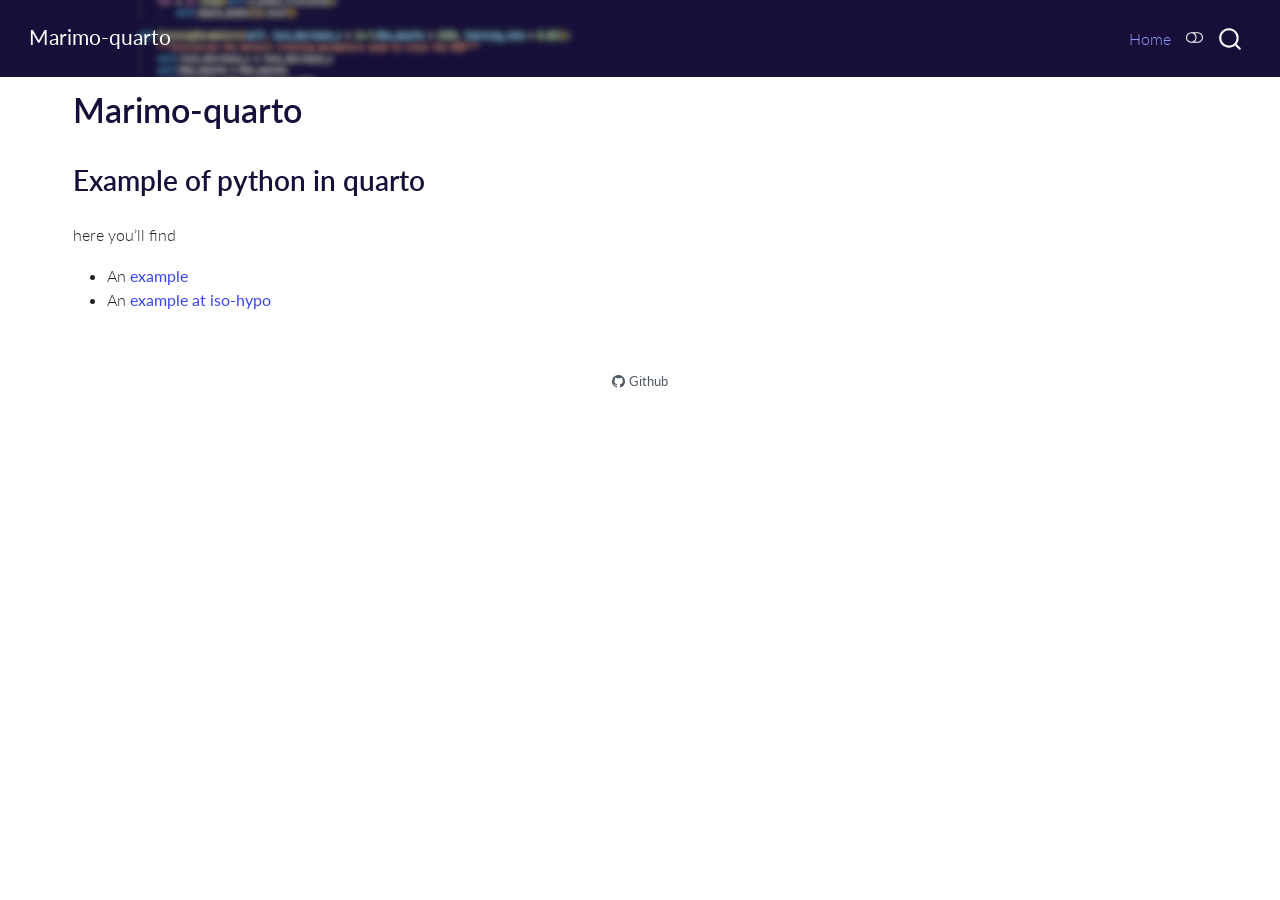
<file: index.html>
<!DOCTYPE html>
<html xmlns="http://www.w3.org/1999/xhtml" lang="en" xml:lang="en"><head>

<meta charset="utf-8">
<meta name="generator" content="quarto-1.9.36">

<meta name="viewport" content="width=device-width, initial-scale=1.0, user-scalable=yes">


<title>Marimo-quarto</title>
<style>
/* Default styles provided by pandoc.
** See https://pandoc.org/MANUAL.html#variables-for-html for config info.
*/
code{white-space: pre-wrap;}
span.smallcaps{font-variant: small-caps;}
div.columns{display: flex; gap: min(4vw, 1.5em);}
div.column{flex: auto; overflow-x: auto;}
div.hanging-indent{margin-left: 1.5em; text-indent: -1.5em;}
ul.task-list{list-style: none;}
ul.task-list li input[type="checkbox"] {
  width: 0.8em;
  margin: 0 0.8em 0.2em -1em; /* quarto-specific, see https://github.com/quarto-dev/quarto-cli/issues/4556 */ 
  vertical-align: middle;
}
</style>


<script src="site_libs/quarto-nav/quarto-nav.js"></script>
<script src="site_libs/quarto-nav/headroom.min.js"></script>
<script src="site_libs/clipboard/clipboard.min.js"></script>
<script src="site_libs/quarto-search/autocomplete.umd.js"></script>
<script src="site_libs/quarto-search/fuse.min.js"></script>
<script src="site_libs/quarto-search/quarto-search.js"></script>
<meta name="quarto:offset" content="./">
<link href="./avatar.jpg" rel="icon" type="image/jpeg">
<script src="site_libs/quarto-html/quarto.js" type="module"></script>
<script src="site_libs/quarto-html/tabsets/tabsets.js" type="module"></script>
<script src="site_libs/quarto-html/popper.min.js"></script>
<script src="site_libs/quarto-html/tippy.umd.min.js"></script>
<link href="site_libs/quarto-html/tippy.css" rel="stylesheet">
<link href="site_libs/quarto-html/quarto-syntax-highlighting-845c23b38eaddc0f92fda52bfe77a8c8.css" rel="stylesheet" class="quarto-color-scheme" id="quarto-text-highlighting-styles">
<link href="site_libs/quarto-html/quarto-syntax-highlighting-dark-f418161beb48e0141c760e455f12af2c.css" rel="stylesheet" class="quarto-color-scheme quarto-color-alternate" id="quarto-text-highlighting-styles">
<link href="site_libs/quarto-html/quarto-syntax-highlighting-845c23b38eaddc0f92fda52bfe77a8c8.css" rel="stylesheet" class="quarto-color-scheme-extra" id="quarto-text-highlighting-styles">
<script src="site_libs/bootstrap/bootstrap.min.js"></script>
<link href="site_libs/bootstrap/bootstrap-icons.css" rel="stylesheet">
<link href="site_libs/bootstrap/bootstrap-b2cf4f1b6a3353290bc41d07b6e8951a.min.css" rel="stylesheet" append-hash="true" class="quarto-color-scheme" id="quarto-bootstrap" data-mode="light">
<link href="site_libs/bootstrap/bootstrap-dark-81d19ff853a390d6dc60d216c344fd90.min.css" rel="stylesheet" append-hash="true" class="quarto-color-scheme quarto-color-alternate" id="quarto-bootstrap" data-mode="dark">
<link href="site_libs/bootstrap/bootstrap-b2cf4f1b6a3353290bc41d07b6e8951a.min.css" rel="stylesheet" append-hash="true" class="quarto-color-scheme-extra" id="quarto-bootstrap" data-mode="light">
<script id="quarto-search-options" type="application/json">{
  "location": "navbar",
  "copy-button": false,
  "collapse-after": 3,
  "panel-placement": "end",
  "type": "overlay",
  "limit": 50,
  "keyboard-shortcut": [
    "f",
    "/",
    "s"
  ],
  "show-item-context": false,
  "language": {
    "search-no-results-text": "No results",
    "search-matching-documents-text": "matching documents",
    "search-copy-link-title": "Copy link to search",
    "search-hide-matches-text": "Hide additional matches",
    "search-more-match-text": "more match in this document",
    "search-more-matches-text": "more matches in this document",
    "search-clear-button-title": "Clear",
    "search-text-placeholder": "",
    "search-detached-cancel-button-title": "Cancel",
    "search-submit-button-title": "Submit",
    "search-label": "Search"
  }
}</script>


<link rel="stylesheet" href="styles.css">
<meta property="og:title" content="Marimo-quarto">
<meta property="og:description" content="Marimo quarto test">
<meta property="og:image" content="https://AlexandreDabySeesaram.github.io/quarto_python/avatar.jpg">
<meta property="og:site_name" content="Marimo-quarto">
</head>

<body class="nav-fixed quarto-light"><script id="quarto-html-before-body" type="application/javascript">
    const toggleBodyColorMode = (bsSheetEl) => {
      const mode = bsSheetEl.getAttribute("data-mode");
      const bodyEl = window.document.querySelector("body");
      if (mode === "dark") {
        bodyEl.classList.add("quarto-dark");
        bodyEl.classList.remove("quarto-light");
      } else {
        bodyEl.classList.add("quarto-light");
        bodyEl.classList.remove("quarto-dark");
      }
    }
    const toggleBodyColorPrimary = () => {
      const bsSheetEl = window.document.querySelector("link#quarto-bootstrap:not([rel=disabled-stylesheet])");
      if (bsSheetEl) {
        toggleBodyColorMode(bsSheetEl);
      }
    }
    const setColorSchemeToggle = (alternate) => {
      const toggles = window.document.querySelectorAll('.quarto-color-scheme-toggle');
      for (let i=0; i < toggles.length; i++) {
        const toggle = toggles[i];
        if (toggle) {
          if (alternate) {
            toggle.classList.add("alternate");
          } else {
            toggle.classList.remove("alternate");
          }
        }
      }
    };
    const toggleColorMode = (alternate) => {
      // Switch the stylesheets
      const primaryStylesheets = window.document.querySelectorAll('link.quarto-color-scheme:not(.quarto-color-alternate)');
      const alternateStylesheets = window.document.querySelectorAll('link.quarto-color-scheme.quarto-color-alternate');
      manageTransitions('#quarto-margin-sidebar .nav-link', false);
      if (alternate) {
        // note: dark is layered on light, we don't disable primary!
        enableStylesheet(alternateStylesheets);
        for (const sheetNode of alternateStylesheets) {
          if (sheetNode.id === "quarto-bootstrap") {
            toggleBodyColorMode(sheetNode);
          }
        }
      } else {
        disableStylesheet(alternateStylesheets);
        enableStylesheet(primaryStylesheets)
        toggleBodyColorPrimary();
      }
      manageTransitions('#quarto-margin-sidebar .nav-link', true);
      // Switch the toggles
      setColorSchemeToggle(alternate)
      // Hack to workaround the fact that safari doesn't
      // properly recolor the scrollbar when toggling (#1455)
      if (navigator.userAgent.indexOf('Safari') > 0 && navigator.userAgent.indexOf('Chrome') == -1) {
        manageTransitions("body", false);
        window.scrollTo(0, 1);
        setTimeout(() => {
          window.scrollTo(0, 0);
          manageTransitions("body", true);
        }, 40);
      }
    }
    const disableStylesheet = (stylesheets) => {
      for (let i=0; i < stylesheets.length; i++) {
        const stylesheet = stylesheets[i];
        stylesheet.rel = 'disabled-stylesheet';
      }
    }
    const enableStylesheet = (stylesheets) => {
      for (let i=0; i < stylesheets.length; i++) {
        const stylesheet = stylesheets[i];
        if(stylesheet.rel !== 'stylesheet') { // for Chrome, which will still FOUC without this check
          stylesheet.rel = 'stylesheet';
        }
      }
    }
    const manageTransitions = (selector, allowTransitions) => {
      const els = window.document.querySelectorAll(selector);
      for (let i=0; i < els.length; i++) {
        const el = els[i];
        if (allowTransitions) {
          el.classList.remove('notransition');
        } else {
          el.classList.add('notransition');
        }
      }
    }
    const isFileUrl = () => {
      return window.location.protocol === 'file:';
    }
    const hasAlternateSentinel = () => {
      let styleSentinel = getColorSchemeSentinel();
      if (styleSentinel !== null) {
        return styleSentinel === "alternate";
      } else {
        return false;
      }
    }
    const setStyleSentinel = (alternate) => {
      const value = alternate ? "alternate" : "default";
      if (!isFileUrl()) {
        window.localStorage.setItem("quarto-color-scheme", value);
      } else {
        localAlternateSentinel = value;
      }
    }
    const getColorSchemeSentinel = () => {
      if (!isFileUrl()) {
        const storageValue = window.localStorage.getItem("quarto-color-scheme");
        return storageValue != null ? storageValue : localAlternateSentinel;
      } else {
        return localAlternateSentinel;
      }
    }
    const toggleGiscusIfUsed = (isAlternate, darkModeDefault) => {
      const baseTheme = document.querySelector('#giscus-base-theme')?.value ?? 'light';
      const alternateTheme = document.querySelector('#giscus-alt-theme')?.value ?? 'dark';
      let newTheme = '';
      if(authorPrefersDark) {
        newTheme = isAlternate ? baseTheme : alternateTheme;
      } else {
        newTheme = isAlternate ? alternateTheme : baseTheme;
      }
      const changeGiscusTheme = () => {
        // From: https://github.com/giscus/giscus/issues/336
        const sendMessage = (message) => {
          const iframe = document.querySelector('iframe.giscus-frame');
          if (!iframe) return;
          iframe.contentWindow.postMessage({ giscus: message }, 'https://giscus.app');
        }
        sendMessage({
          setConfig: {
            theme: newTheme
          }
        });
      }
      const isGiscussLoaded = window.document.querySelector('iframe.giscus-frame') !== null;
      if (isGiscussLoaded) {
        changeGiscusTheme();
      }
    };
    const authorPrefersDark = false;
    const darkModeDefault = authorPrefersDark;
      document.querySelector('link#quarto-text-highlighting-styles.quarto-color-scheme-extra').rel = 'disabled-stylesheet';
      document.querySelector('link#quarto-bootstrap.quarto-color-scheme-extra').rel = 'disabled-stylesheet';
    let localAlternateSentinel = darkModeDefault ? 'alternate' : 'default';
    // Dark / light mode switch
    window.quartoToggleColorScheme = () => {
      // Read the current dark / light value
      let toAlternate = !hasAlternateSentinel();
      toggleColorMode(toAlternate);
      setStyleSentinel(toAlternate);
      toggleGiscusIfUsed(toAlternate, darkModeDefault);
      window.dispatchEvent(new Event('resize'));
    };
    // Switch to dark mode if need be
    if (hasAlternateSentinel()) {
      toggleColorMode(true);
    } else {
      toggleColorMode(false);
    }
  </script>

<div id="quarto-search-results"></div>
  <header id="quarto-header" class="headroom fixed-top">
    <nav class="navbar navbar-expand-lg " data-bs-theme="dark">
      <div class="navbar-container container-fluid">
      <div class="navbar-brand-container mx-auto">
    <a class="navbar-brand" href="./index.html">
    <span class="navbar-title">Marimo-quarto</span>
    </a>
  </div>
            <div id="quarto-search" class="" title="Search"></div>
          <button class="navbar-toggler" type="button" data-bs-toggle="collapse" data-bs-target="#navbarCollapse" aria-controls="navbarCollapse" role="menu" aria-expanded="false" aria-label="Toggle navigation" onclick="if (window.quartoToggleHeadroom) { window.quartoToggleHeadroom(); }">
  <span class="navbar-toggler-icon"></span>
</button>
          <div class="collapse navbar-collapse" id="navbarCollapse">
            <ul class="navbar-nav navbar-nav-scroll ms-auto">
  <li class="nav-item">
    <a class="nav-link active" href="./index.html" aria-current="page"> 
<span class="menu-text">Home</span></a>
  </li>  
</ul>
          </div> <!-- /navcollapse -->
            <div class="quarto-navbar-tools">
  <a href="" class="quarto-color-scheme-toggle quarto-navigation-tool  px-1" onclick="window.quartoToggleColorScheme(); return false;" title="Toggle dark mode"><i class="bi"></i></a>
</div>
      </div> <!-- /container-fluid -->
    </nav>
</header>
<!-- content -->
<div id="quarto-content" class="quarto-container page-columns page-rows-contents page-layout-full page-navbar">
<!-- sidebar -->
<!-- margin-sidebar -->
    
<!-- main -->
<div class="quarto-about-marquee column-page">
  <div class="about-image-container">
  </div>
  <div class="about-contents">
    <header id="title-block-header" class="quarto-title-block default">
<div class="quarto-title">
<h1 class="title">Marimo-quarto</h1>
</div>
<div class="quarto-title-meta column-page">
  </div>
</header> <main class="content column-page" id="quarto-document-content">

<section id="example-of-python-in-quarto" class="level2">
<h2 data-anchor-id="example-of-python-in-quarto">Example of python in quarto</h2>
<p>here you’ll find</p>
<ul>
<li>An <a href="./salaries.html">example</a></li>
<li>An <a href="./salaries_iso_hypo.html">example at iso-hypo</a></li>
</ul>


</section>
<a onclick="window.scrollTo(0, 0); return false;" role="button" id="quarto-back-to-top"><i class="bi bi-arrow-up"></i> Back to top</a></main> 
    <div class="about-footer"><div class="about-links">
  <a href="https://github.com/AlexandreDabySeesaram/marimo-quarto" class="about-link" rel="" target="">
    <i class="bi bi-github"></i>
     <span class="about-link-text">Github</span>
  </a>
</div>
</div>
  </div>
</div>
 <!-- /main -->
<script id="quarto-html-after-body" type="application/javascript">
  window.document.addEventListener("DOMContentLoaded", function (event) {
    // Ensure there is a toggle, if there isn't float one in the top right
    if (window.document.querySelector('.quarto-color-scheme-toggle') === null) {
      const a = window.document.createElement('a');
      a.classList.add('top-right');
      a.classList.add('quarto-color-scheme-toggle');
      a.href = "";
      a.onclick = function() { try { window.quartoToggleColorScheme(); } catch {} return false; };
      const i = window.document.createElement("i");
      i.classList.add('bi');
      a.appendChild(i);
      window.document.body.appendChild(a);
    }
    setColorSchemeToggle(hasAlternateSentinel())
    const isCodeAnnotation = (el) => {
      for (const clz of el.classList) {
        if (clz.startsWith('code-annotation-')) {                     
          return true;
        }
      }
      return false;
    }
    const onCopySuccess = function(e) {
      // button target
      const button = e.trigger;
      // don't keep focus
      button.blur();
      // flash "checked"
      button.classList.add('code-copy-button-checked');
      var currentTitle = button.getAttribute("title");
      button.setAttribute("title", "Copied!");
      let tooltip;
      if (window.bootstrap) {
        button.setAttribute("data-bs-toggle", "tooltip");
        button.setAttribute("data-bs-placement", "left");
        button.setAttribute("data-bs-title", "Copied!");
        tooltip = new bootstrap.Tooltip(button, 
          { trigger: "manual", 
            customClass: "code-copy-button-tooltip",
            offset: [0, -8]});
        tooltip.show();    
      }
      setTimeout(function() {
        if (tooltip) {
          tooltip.hide();
          button.removeAttribute("data-bs-title");
          button.removeAttribute("data-bs-toggle");
          button.removeAttribute("data-bs-placement");
        }
        button.setAttribute("title", currentTitle);
        button.classList.remove('code-copy-button-checked');
      }, 1000);
      // clear code selection
      e.clearSelection();
    }
    const getTextToCopy = function(trigger) {
      const outerScaffold = trigger.parentElement.cloneNode(true);
      const codeEl = outerScaffold.querySelector('code');
      for (const childEl of codeEl.children) {
        if (isCodeAnnotation(childEl)) {
          childEl.remove();
        }
      }
      return codeEl.innerText;
    }
    const clipboard = new window.ClipboardJS('.code-copy-button:not([data-in-quarto-modal])', {
      text: getTextToCopy
    });
    clipboard.on('success', onCopySuccess);
    if (window.document.getElementById('quarto-embedded-source-code-modal')) {
      const clipboardModal = new window.ClipboardJS('.code-copy-button[data-in-quarto-modal]', {
        text: getTextToCopy,
        container: window.document.getElementById('quarto-embedded-source-code-modal')
      });
      clipboardModal.on('success', onCopySuccess);
    }
      var localhostRegex = new RegExp(/^(?:http|https):\/\/localhost\:?[0-9]*\//);
      var mailtoRegex = new RegExp(/^mailto:/);
        var filterRegex = new RegExp("https:\/\/AlexandreDabySeesaram\.github\.io\/quarto_python\/");
      var isInternal = (href) => {
          return filterRegex.test(href) || localhostRegex.test(href) || mailtoRegex.test(href);
      }
      // Inspect non-navigation links and adorn them if external
     var links = window.document.querySelectorAll('a[href]:not(.nav-link):not(.navbar-brand):not(.toc-action):not(.sidebar-link):not(.sidebar-item-toggle):not(.pagination-link):not(.no-external):not([aria-hidden]):not(.dropdown-item):not(.quarto-navigation-tool):not(.about-link)');
      for (var i=0; i<links.length; i++) {
        const link = links[i];
        if (!isInternal(link.href)) {
          // undo the damage that might have been done by quarto-nav.js in the case of
          // links that we want to consider external
          if (link.dataset.originalHref !== undefined) {
            link.href = link.dataset.originalHref;
          }
        }
      }
    function tippyHover(el, contentFn, onTriggerFn, onUntriggerFn) {
      const config = {
        allowHTML: true,
        maxWidth: 500,
        delay: 100,
        arrow: false,
        appendTo: function(el) {
            return el.parentElement;
        },
        interactive: true,
        interactiveBorder: 10,
        theme: 'quarto',
        placement: 'bottom-start',
      };
      if (contentFn) {
        config.content = contentFn;
      }
      if (onTriggerFn) {
        config.onTrigger = onTriggerFn;
      }
      if (onUntriggerFn) {
        config.onUntrigger = onUntriggerFn;
      }
      window.tippy(el, config); 
    }
    const noterefs = window.document.querySelectorAll('a[role="doc-noteref"]');
    for (var i=0; i<noterefs.length; i++) {
      const ref = noterefs[i];
      tippyHover(ref, function() {
        // use id or data attribute instead here
        let href = ref.getAttribute('data-footnote-href') || ref.getAttribute('href');
        try { href = new URL(href).hash; } catch {}
        const id = href.replace(/^#\/?/, "");
        const note = window.document.getElementById(id);
        if (note) {
          return note.innerHTML;
        } else {
          return "";
        }
      });
    }
    const xrefs = window.document.querySelectorAll('a.quarto-xref');
    const processXRef = (id, note) => {
      // Strip column container classes
      const stripColumnClz = (el) => {
        el.classList.remove("page-full", "page-columns");
        if (el.children) {
          for (const child of el.children) {
            stripColumnClz(child);
          }
        }
      }
      stripColumnClz(note)
      if (id === null || id.startsWith('sec-')) {
        // Special case sections, only their first couple elements
        const container = document.createElement("div");
        if (note.children && note.children.length > 2) {
          container.appendChild(note.children[0].cloneNode(true));
          for (let i = 1; i < note.children.length; i++) {
            const child = note.children[i];
            if (child.tagName === "P" && child.innerText === "") {
              continue;
            } else {
              container.appendChild(child.cloneNode(true));
              break;
            }
          }
          if (window.Quarto?.typesetMath) {
            window.Quarto.typesetMath(container);
          }
          return container.innerHTML
        } else {
          if (window.Quarto?.typesetMath) {
            window.Quarto.typesetMath(note);
          }
          return note.innerHTML;
        }
      } else {
        // Remove any anchor links if they are present
        const anchorLink = note.querySelector('a.anchorjs-link');
        if (anchorLink) {
          anchorLink.remove();
        }
        if (window.Quarto?.typesetMath) {
          window.Quarto.typesetMath(note);
        }
        if (note.classList.contains("callout")) {
          return note.outerHTML;
        } else {
          return note.innerHTML;
        }
      }
    }
    for (var i=0; i<xrefs.length; i++) {
      const xref = xrefs[i];
      tippyHover(xref, undefined, function(instance) {
        instance.disable();
        let url = xref.getAttribute('href');
        let hash = undefined; 
        if (url.startsWith('#')) {
          hash = url;
        } else {
          try { hash = new URL(url).hash; } catch {}
        }
        if (hash) {
          const id = hash.replace(/^#\/?/, "");
          const note = window.document.getElementById(id);
          if (note !== null) {
            try {
              const html = processXRef(id, note.cloneNode(true));
              instance.setContent(html);
            } finally {
              instance.enable();
              instance.show();
            }
          } else {
            // See if we can fetch this
            fetch(url.split('#')[0])
            .then(res => res.text())
            .then(html => {
              const parser = new DOMParser();
              const htmlDoc = parser.parseFromString(html, "text/html");
              const note = htmlDoc.getElementById(id);
              if (note !== null) {
                const html = processXRef(id, note);
                instance.setContent(html);
              } 
            }).finally(() => {
              instance.enable();
              instance.show();
            });
          }
        } else {
          // See if we can fetch a full url (with no hash to target)
          // This is a special case and we should probably do some content thinning / targeting
          fetch(url)
          .then(res => res.text())
          .then(html => {
            const parser = new DOMParser();
            const htmlDoc = parser.parseFromString(html, "text/html");
            const note = htmlDoc.querySelector('main.content');
            if (note !== null) {
              // This should only happen for chapter cross references
              // (since there is no id in the URL)
              // remove the first header
              if (note.children.length > 0 && note.children[0].tagName === "HEADER") {
                note.children[0].remove();
              }
              const html = processXRef(null, note);
              instance.setContent(html);
            } 
          }).finally(() => {
            instance.enable();
            instance.show();
          });
        }
      }, function(instance) {
      });
    }
        let selectedAnnoteEl;
        const selectorForAnnotation = ( cell, annotation) => {
          let cellAttr = 'data-code-cell="' + cell + '"';
          let lineAttr = 'data-code-annotation="' +  annotation + '"';
          const selector = 'span[' + cellAttr + '][' + lineAttr + ']';
          return selector;
        }
        const selectCodeLines = (annoteEl) => {
          const doc = window.document;
          const targetCell = annoteEl.getAttribute("data-target-cell");
          const targetAnnotation = annoteEl.getAttribute("data-target-annotation");
          const annoteSpan = window.document.querySelector(selectorForAnnotation(targetCell, targetAnnotation));
          const lines = annoteSpan.getAttribute("data-code-lines").split(",");
          const lineIds = lines.map((line) => {
            return targetCell + "-" + line;
          })
          let top = null;
          let height = null;
          let parent = null;
          if (lineIds.length > 0) {
              //compute the position of the single el (top and bottom and make a div)
              const el = window.document.getElementById(lineIds[0]);
              top = el.offsetTop;
              height = el.offsetHeight;
              parent = el.parentElement.parentElement;
            if (lineIds.length > 1) {
              const lastEl = window.document.getElementById(lineIds[lineIds.length - 1]);
              const bottom = lastEl.offsetTop + lastEl.offsetHeight;
              height = bottom - top;
            }
            if (top !== null && height !== null && parent !== null) {
              // cook up a div (if necessary) and position it 
              let div = window.document.getElementById("code-annotation-line-highlight");
              if (div === null) {
                div = window.document.createElement("div");
                div.setAttribute("id", "code-annotation-line-highlight");
                div.style.position = 'absolute';
                parent.appendChild(div);
              }
              div.style.top = top - 2 + "px";
              div.style.height = height + 4 + "px";
              div.style.left = 0;
              let gutterDiv = window.document.getElementById("code-annotation-line-highlight-gutter");
              if (gutterDiv === null) {
                gutterDiv = window.document.createElement("div");
                gutterDiv.setAttribute("id", "code-annotation-line-highlight-gutter");
                gutterDiv.style.position = 'absolute';
                const codeCell = window.document.getElementById(targetCell);
                const gutter = codeCell.querySelector('.code-annotation-gutter');
                gutter.appendChild(gutterDiv);
              }
              gutterDiv.style.top = top - 2 + "px";
              gutterDiv.style.height = height + 4 + "px";
            }
            selectedAnnoteEl = annoteEl;
          }
        };
        const unselectCodeLines = () => {
          const elementsIds = ["code-annotation-line-highlight", "code-annotation-line-highlight-gutter"];
          elementsIds.forEach((elId) => {
            const div = window.document.getElementById(elId);
            if (div) {
              div.remove();
            }
          });
          selectedAnnoteEl = undefined;
        };
          // Handle positioning of the toggle
      window.addEventListener(
        "resize",
        throttle(() => {
          elRect = undefined;
          if (selectedAnnoteEl) {
            selectCodeLines(selectedAnnoteEl);
          }
        }, 10)
      );
      function throttle(fn, ms) {
      let throttle = false;
      let timer;
        return (...args) => {
          if(!throttle) { // first call gets through
              fn.apply(this, args);
              throttle = true;
          } else { // all the others get throttled
              if(timer) clearTimeout(timer); // cancel #2
              timer = setTimeout(() => {
                fn.apply(this, args);
                timer = throttle = false;
              }, ms);
          }
        };
      }
        // Attach click handler to the DT
        const annoteDls = window.document.querySelectorAll('dt[data-target-cell]');
        for (const annoteDlNode of annoteDls) {
          annoteDlNode.addEventListener('click', (event) => {
            const clickedEl = event.target;
            if (clickedEl !== selectedAnnoteEl) {
              unselectCodeLines();
              const activeEl = window.document.querySelector('dt[data-target-cell].code-annotation-active');
              if (activeEl) {
                activeEl.classList.remove('code-annotation-active');
              }
              selectCodeLines(clickedEl);
              clickedEl.classList.add('code-annotation-active');
            } else {
              // Unselect the line
              unselectCodeLines();
              clickedEl.classList.remove('code-annotation-active');
            }
          });
        }
    const findCites = (el) => {
      const parentEl = el.parentElement;
      if (parentEl) {
        const cites = parentEl.dataset.cites;
        if (cites) {
          return {
            el,
            cites: cites.split(' ')
          };
        } else {
          return findCites(el.parentElement)
        }
      } else {
        return undefined;
      }
    };
    var bibliorefs = window.document.querySelectorAll('a[role="doc-biblioref"]');
    for (var i=0; i<bibliorefs.length; i++) {
      const ref = bibliorefs[i];
      const citeInfo = findCites(ref);
      if (citeInfo) {
        tippyHover(citeInfo.el, function() {
          var popup = window.document.createElement('div');
          citeInfo.cites.forEach(function(cite) {
            var citeDiv = window.document.createElement('div');
            citeDiv.classList.add('hanging-indent');
            citeDiv.classList.add('csl-entry');
            var biblioDiv = window.document.getElementById('ref-' + cite);
            if (biblioDiv) {
              citeDiv.innerHTML = biblioDiv.innerHTML;
            }
            popup.appendChild(citeDiv);
          });
          return popup.innerHTML;
        });
      }
    }
  });
  </script>
</div> <!-- /content -->




</body></html>
</file>
<file: site_libs/quarto-html/tippy.css>
.tippy-box[data-animation=fade][data-state=hidden]{opacity:0}[data-tippy-root]{max-width:calc(100vw - 10px)}.tippy-box{position:relative;background-color:#333;color:#fff;border-radius:4px;font-size:14px;line-height:1.4;white-space:normal;outline:0;transition-property:transform,visibility,opacity}.tippy-box[data-placement^=top]>.tippy-arrow{bottom:0}.tippy-box[data-placement^=top]>.tippy-arrow:before{bottom:-7px;left:0;border-width:8px 8px 0;border-top-color:initial;transform-origin:center top}.tippy-box[data-placement^=bottom]>.tippy-arrow{top:0}.tippy-box[data-placement^=bottom]>.tippy-arrow:before{top:-7px;left:0;border-width:0 8px 8px;border-bottom-color:initial;transform-origin:center bottom}.tippy-box[data-placement^=left]>.tippy-arrow{right:0}.tippy-box[data-placement^=left]>.tippy-arrow:before{border-width:8px 0 8px 8px;border-left-color:initial;right:-7px;transform-origin:center left}.tippy-box[data-placement^=right]>.tippy-arrow{left:0}.tippy-box[data-placement^=right]>.tippy-arrow:before{left:-7px;border-width:8px 8px 8px 0;border-right-color:initial;transform-origin:center right}.tippy-box[data-inertia][data-state=visible]{transition-timing-function:cubic-bezier(.54,1.5,.38,1.11)}.tippy-arrow{width:16px;height:16px;color:#333}.tippy-arrow:before{content:"";position:absolute;border-color:transparent;border-style:solid}.tippy-content{position:relative;padding:5px 9px;z-index:1}
</file>
<file: site_libs/quarto-html/quarto-syntax-highlighting-845c23b38eaddc0f92fda52bfe77a8c8.css>
/* quarto syntax highlight colors */
:root {
  --quarto-hl-ot-color: #003B4F;
  --quarto-hl-at-color: #657422;
  --quarto-hl-ss-color: #20794D;
  --quarto-hl-an-color: #5E5E5E;
  --quarto-hl-fu-color: #4758AB;
  --quarto-hl-st-color: #20794D;
  --quarto-hl-cf-color: #003B4F;
  --quarto-hl-op-color: #5E5E5E;
  --quarto-hl-er-color: #AD0000;
  --quarto-hl-bn-color: #AD0000;
  --quarto-hl-al-color: #AD0000;
  --quarto-hl-va-color: #111111;
  --quarto-hl-bu-color: inherit;
  --quarto-hl-ex-color: inherit;
  --quarto-hl-pp-color: #AD0000;
  --quarto-hl-in-color: #5E5E5E;
  --quarto-hl-vs-color: #20794D;
  --quarto-hl-wa-color: #5E5E5E;
  --quarto-hl-do-color: #5E5E5E;
  --quarto-hl-im-color: #00769E;
  --quarto-hl-ch-color: #20794D;
  --quarto-hl-dt-color: #AD0000;
  --quarto-hl-fl-color: #AD0000;
  --quarto-hl-co-color: #5E5E5E;
  --quarto-hl-cv-color: #5E5E5E;
  --quarto-hl-cn-color: #8f5902;
  --quarto-hl-sc-color: #5E5E5E;
  --quarto-hl-dv-color: #AD0000;
  --quarto-hl-kw-color: #003B4F;
}

/* other quarto variables */
:root {
  --quarto-font-monospace: SFMono-Regular, Menlo, Monaco, Consolas, "Liberation Mono", "Courier New", monospace;
}

/* syntax highlight based on Pandoc's rules */
pre > code.sourceCode > span {
  color: #003B4F;
}

code.sourceCode > span {
  color: #003B4F;
}

div.sourceCode,
div.sourceCode pre.sourceCode {
  color: #003B4F;
}

/* Normal */
code span {
  color: #003B4F;
}

/* Alert */
code span.al {
  color: #AD0000;
  font-style: inherit;
}

/* Annotation */
code span.an {
  color: #5E5E5E;
  font-style: inherit;
}

/* Attribute */
code span.at {
  color: #657422;
  font-style: inherit;
}

/* BaseN */
code span.bn {
  color: #AD0000;
  font-style: inherit;
}

/* BuiltIn */
code span.bu {
  font-style: inherit;
}

/* ControlFlow */
code span.cf {
  color: #003B4F;
  font-weight: bold;
  font-style: inherit;
}

/* Char */
code span.ch {
  color: #20794D;
  font-style: inherit;
}

/* Constant */
code span.cn {
  color: #8f5902;
  font-style: inherit;
}

/* Comment */
code span.co {
  color: #5E5E5E;
  font-style: inherit;
}

/* CommentVar */
code span.cv {
  color: #5E5E5E;
  font-style: italic;
}

/* Documentation */
code span.do {
  color: #5E5E5E;
  font-style: italic;
}

/* DataType */
code span.dt {
  color: #AD0000;
  font-style: inherit;
}

/* DecVal */
code span.dv {
  color: #AD0000;
  font-style: inherit;
}

/* Error */
code span.er {
  color: #AD0000;
  font-style: inherit;
}

/* Extension */
code span.ex {
  font-style: inherit;
}

/* Float */
code span.fl {
  color: #AD0000;
  font-style: inherit;
}

/* Function */
code span.fu {
  color: #4758AB;
  font-style: inherit;
}

/* Import */
code span.im {
  color: #00769E;
  font-style: inherit;
}

/* Information */
code span.in {
  color: #5E5E5E;
  font-style: inherit;
}

/* Keyword */
code span.kw {
  color: #003B4F;
  font-weight: bold;
  font-style: inherit;
}

/* Operator */
code span.op {
  color: #5E5E5E;
  font-style: inherit;
}

/* Other */
code span.ot {
  color: #003B4F;
  font-style: inherit;
}

/* Preprocessor */
code span.pp {
  color: #AD0000;
  font-style: inherit;
}

/* SpecialChar */
code span.sc {
  color: #5E5E5E;
  font-style: inherit;
}

/* SpecialString */
code span.ss {
  color: #20794D;
  font-style: inherit;
}

/* String */
code span.st {
  color: #20794D;
  font-style: inherit;
}

/* Variable */
code span.va {
  color: #111111;
  font-style: inherit;
}

/* VerbatimString */
code span.vs {
  color: #20794D;
  font-style: inherit;
}

/* Warning */
code span.wa {
  color: #5E5E5E;
  font-style: italic;
}

.prevent-inlining {
  content: "</";
}

/*# sourceMappingURL=ac89f0bb514bba72461919f78549e31c.css.map */
</file>
<file: site_libs/quarto-html/quarto-syntax-highlighting-dark-f418161beb48e0141c760e455f12af2c.css>
/* quarto syntax highlight colors */
:root {
  --quarto-hl-al-color: #f07178;
  --quarto-hl-an-color: #d4d0ab;
  --quarto-hl-at-color: #00e0e0;
  --quarto-hl-bn-color: #d4d0ab;
  --quarto-hl-bu-color: #abe338;
  --quarto-hl-ch-color: #abe338;
  --quarto-hl-co-color: #f8f8f2;
  --quarto-hl-cv-color: #ffd700;
  --quarto-hl-cn-color: #ffd700;
  --quarto-hl-cf-color: #ffa07a;
  --quarto-hl-dt-color: #ffa07a;
  --quarto-hl-dv-color: #d4d0ab;
  --quarto-hl-do-color: #f8f8f2;
  --quarto-hl-er-color: #f07178;
  --quarto-hl-ex-color: #00e0e0;
  --quarto-hl-fl-color: #d4d0ab;
  --quarto-hl-fu-color: #ffa07a;
  --quarto-hl-im-color: #abe338;
  --quarto-hl-in-color: #d4d0ab;
  --quarto-hl-kw-color: #ffa07a;
  --quarto-hl-op-color: #ffa07a;
  --quarto-hl-ot-color: #00e0e0;
  --quarto-hl-pp-color: #dcc6e0;
  --quarto-hl-re-color: #00e0e0;
  --quarto-hl-sc-color: #abe338;
  --quarto-hl-ss-color: #abe338;
  --quarto-hl-st-color: #abe338;
  --quarto-hl-va-color: #00e0e0;
  --quarto-hl-vs-color: #abe338;
  --quarto-hl-wa-color: #dcc6e0;
}

/* other quarto variables */
:root {
  --quarto-font-monospace: SFMono-Regular, Menlo, Monaco, Consolas, "Liberation Mono", "Courier New", monospace;
}

/* syntax highlight based on Pandoc's rules */
pre > code.sourceCode > span {
  color: #f8f8f2;
}

code.sourceCode > span {
  color: #f8f8f2;
}

div.sourceCode,
div.sourceCode pre.sourceCode {
  color: #f8f8f2;
}

/* Normal */
code span {
  color: #f8f8f2;
}

/* Alert */
code span.al {
  color: #f07178;
}

/* Annotation */
code span.an {
  color: #d4d0ab;
}

/* Attribute */
code span.at {
  color: #00e0e0;
}

/* BaseN */
code span.bn {
  color: #d4d0ab;
}

/* BuiltIn */
code span.bu {
  color: #abe338;
}

/* ControlFlow */
code span.cf {
  font-weight: bold;
  color: #ffa07a;
}

/* Char */
code span.ch {
  color: #abe338;
}

/* Constant */
code span.cn {
  color: #ffd700;
}

/* Comment */
code span.co {
  font-style: italic;
  color: #f8f8f2;
}

/* CommentVar */
code span.cv {
  color: #ffd700;
}

/* Documentation */
code span.do {
  color: #f8f8f2;
}

/* DataType */
code span.dt {
  color: #ffa07a;
}

/* DecVal */
code span.dv {
  color: #d4d0ab;
}

/* Error */
code span.er {
  color: #f07178;
  text-decoration: underline;
}

/* Extension */
code span.ex {
  font-weight: bold;
  color: #00e0e0;
}

/* Float */
code span.fl {
  color: #d4d0ab;
}

/* Function */
code span.fu {
  color: #ffa07a;
}

/* Import */
code span.im {
  color: #abe338;
}

/* Information */
code span.in {
  color: #d4d0ab;
}

/* Keyword */
code span.kw {
  font-weight: bold;
  color: #ffa07a;
}

/* Operator */
code span.op {
  color: #ffa07a;
}

/* Other */
code span.ot {
  color: #00e0e0;
}

/* Preprocessor */
code span.pp {
  color: #dcc6e0;
}

/* RegionMarker */
code span.re {
  background-color: #f8f8f2;
  color: #00e0e0;
}

/* SpecialChar */
code span.sc {
  color: #abe338;
}

/* SpecialString */
code span.ss {
  color: #abe338;
}

/* String */
code span.st {
  color: #abe338;
}

/* Variable */
code span.va {
  color: #00e0e0;
}

/* VerbatimString */
code span.vs {
  color: #abe338;
}

/* Warning */
code span.wa {
  color: #dcc6e0;
}

.prevent-inlining {
  content: "</";
}

/*# sourceMappingURL=378c2a0cc31455d06730fbe37c8f3789.css.map */
</file>
<file: styles.css>
/* css styles */

/* a {text-decoration: none; } */


a:link { 
    text-decoration: none; 
  } 
  a:visited { 
    text-decoration: none; 
  } 
  a:hover { 
    text-decoration: underline; 
  } 
  a:active { 
    text-decoration: none; 
  }
  


.green {
  color: #52be80; /* Text color */
}

.blue {
  color: #1f77b4; /* Text color */
}

.orange {
  color: #d95f02; /* Text color */
}
</file>
